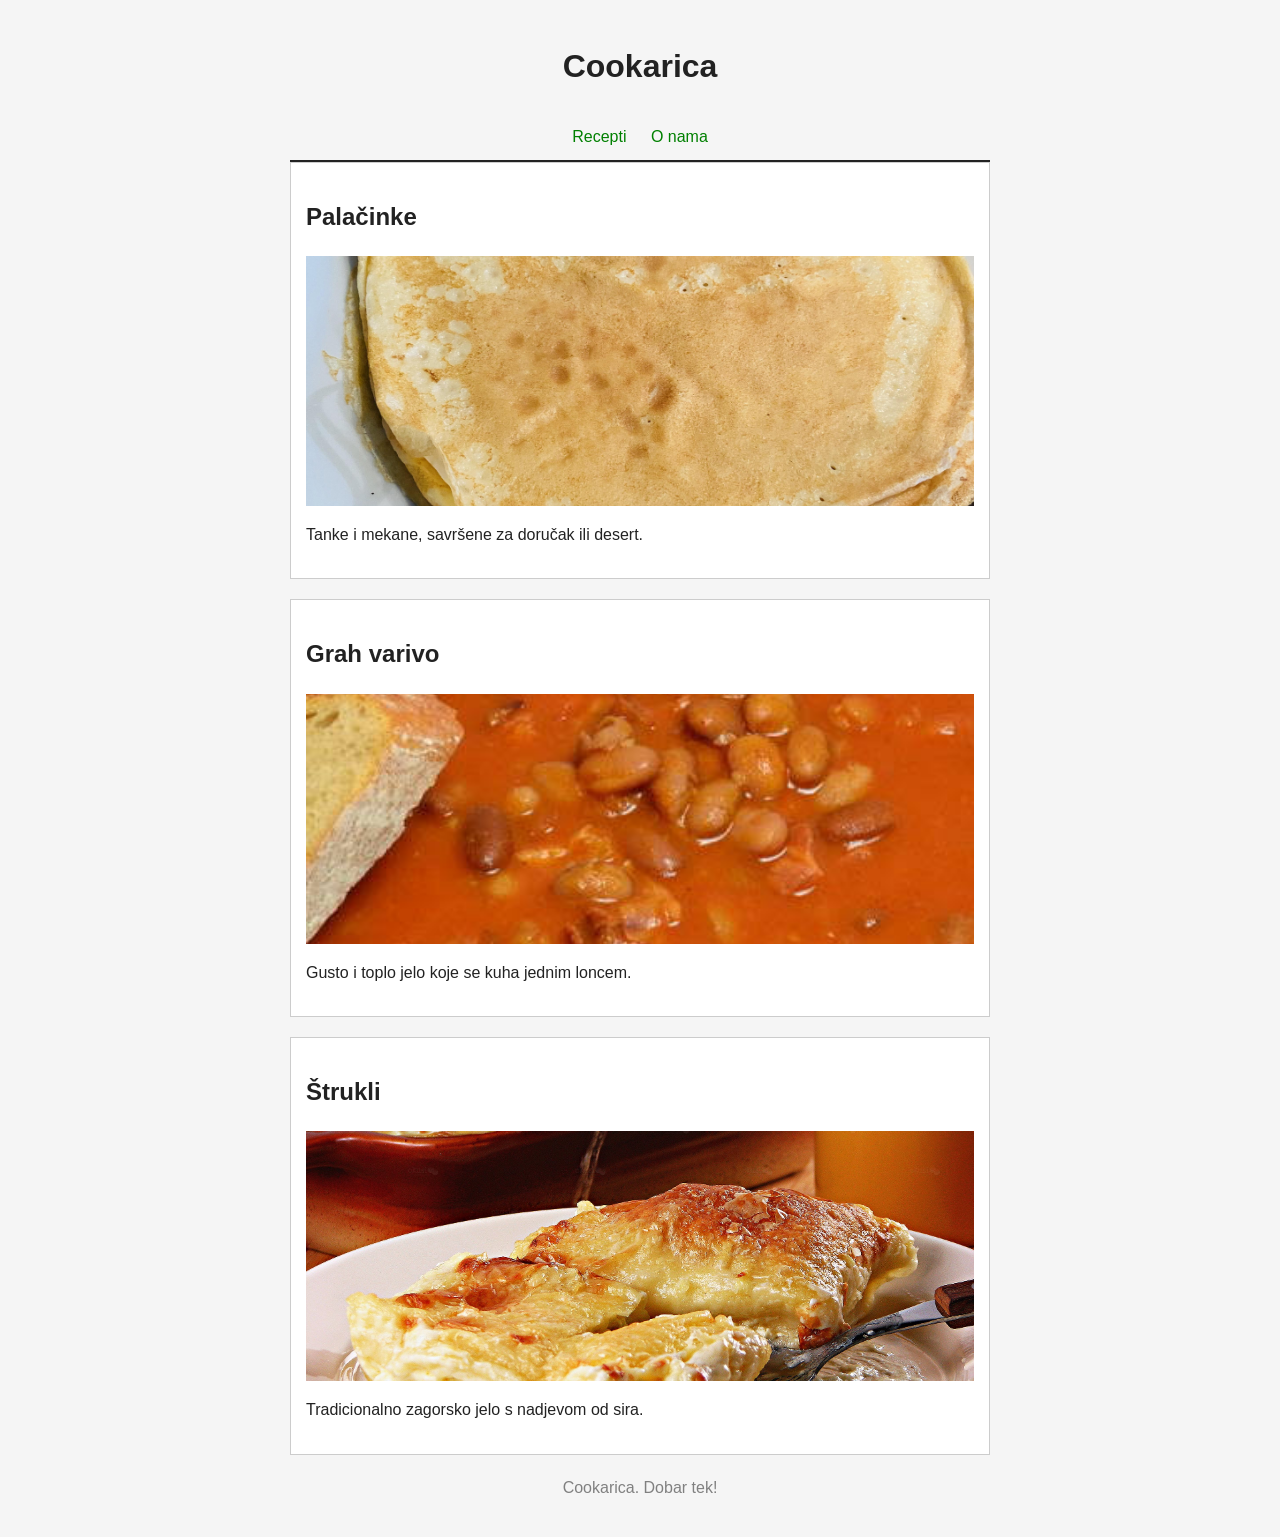
<file: index.html>
<!DOCTYPE html>
<html lang="hr">
<head>
  <meta charset="utf-8">
  <meta name="viewport" content="width=device-width, initial-scale=1">
  <title>Cookarica</title>
  <link rel="stylesheet" href="style.css">
</head>
<body>

<header>
  <h1><a href="index.html">Cookarica</a></h1>
  <nav>
    <a href="index.html">Recepti</a>
    <a href="o-nama.html">O nama</a>
  </nav>
</header>

  <main>
    <section>
      <h2><a href="palacinke.html">Palačinke</a></h2>
      <a href="palacinke.html"><img src="slike/palacinke.jpeg""></a>
      <p>Tanke i mekane, savršene za doručak ili desert.</p>
    </section>

    <section>
      <h2><a href="grah.html">Grah varivo</a></h2>
      <a href="grah.html"><img src="slike/grah.jpg" alt="Grah varivo"></a>
      <p>Gusto i toplo jelo koje se kuha jednim loncem.</p>
    </section>

    <section>
      <h2><a href="strukli.html">Štrukli</a></h2>
      <a href="strukli.html"><img src="slike/strukli.jpg" alt="Štrukli"></a>
      <p>Tradicionalno zagorsko jelo s nadjevom od sira.</p>
    </section>
  </main>

  <footer>
    <p>Cookarica. Dobar tek!</p>
  </footer>

</body>
</html>
</file>
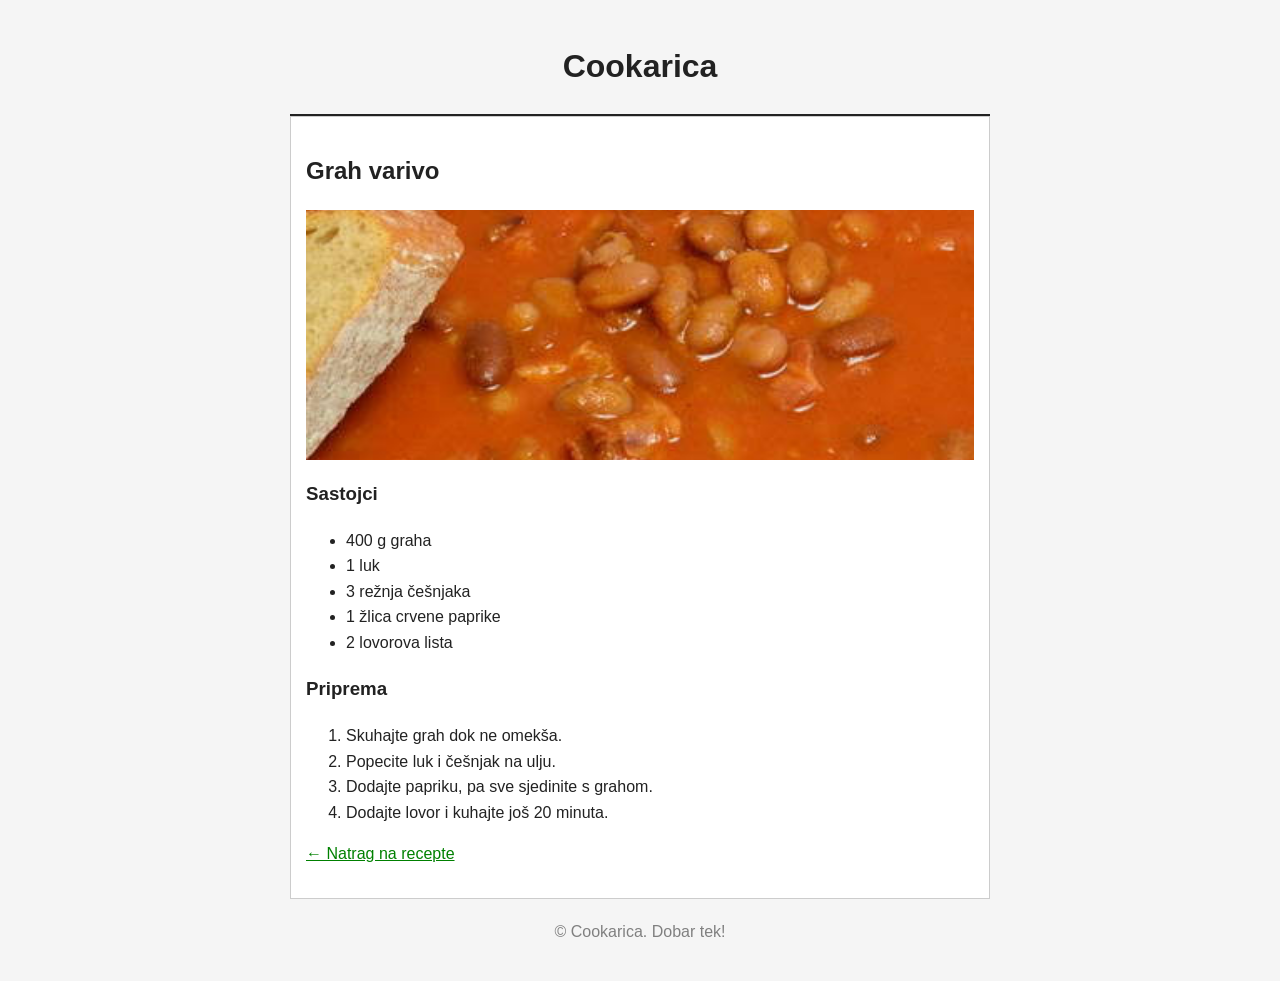
<file: grah.html>
<!DOCTYPE html>
<html lang="hr">
<head>
  <meta charset="utf-8">
  <meta name="viewport" content="width=device-width, initial-scale=1">
  <title>Grah varivo | Cookarica</title>
  <link rel="stylesheet" href="style.css">
</head>
<body>

  <header>
    <h1><a href="index.html">Cookarica</a></h1>
  </header>

  <main>
    <section>
      <h2>Grah varivo</h2>
      <img src="slike/grah.jpg" alt="Grah varivo">

      <h3>Sastojci</h3>
      <ul>
        <li>400 g graha</li>
        <li>1 luk</li>
        <li>3 režnja češnjaka</li>
        <li>1 žlica crvene paprike</li>
        <li>2 lovorova lista</li>
      </ul>

      <h3>Priprema</h3>
      <ol>
        <li>Skuhajte grah dok ne omekša.</li>
        <li>Popecite luk i češnjak na ulju.</li>
        <li>Dodajte papriku, pa sve sjedinite s grahom.</li>
        <li>Dodajte lovor i kuhajte još 20 minuta.</li>
      </ol>

      <p><a href="index.html">← Natrag na recepte</a></p>
    </section>
  </main>

  <footer>
    <p>© Cookarica. Dobar tek!</p>
  </footer>

</body>
</html>
</file>
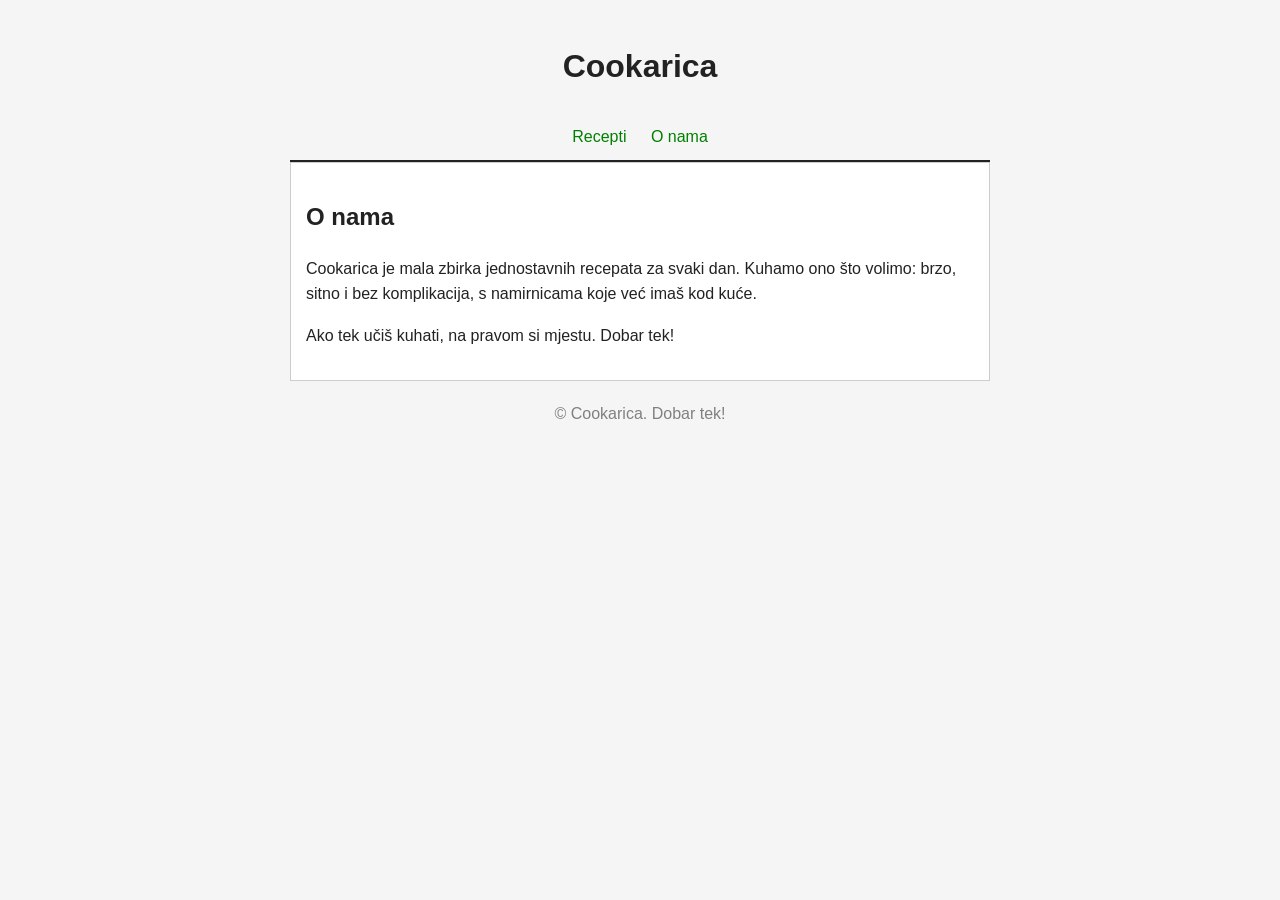
<file: o-nama.html>
<!DOCTYPE html>
<html lang="hr">
<head>
  <meta charset="utf-8">
  <meta name="viewport" content="width=device-width, initial-scale=1">
  <title>O nama | Cookarica</title>
  <link rel="stylesheet" href="style.css">
</head>
<body>

  <header>
    <h1><a href="index.html">Cookarica</a></h1>
    <nav>
      <a href="index.html">Recepti</a>
      <a href="o-nama.html">O nama</a>
    </nav>
  </header>

  <main>
    <section>
      <h2>O nama</h2>
      <p>
        Cookarica je mala zbirka jednostavnih recepata za svaki dan.
        Kuhamo ono što volimo: brzo, sitno i bez komplikacija, 
        s namirnicama koje već imaš kod kuće.
      </p>
      <p>
        Ako tek učiš kuhati, na pravom si mjestu. Dobar tek!
      </p>
    </section>
  </main>

  <footer>
    <p>© Cookarica. Dobar tek!</p>
  </footer>

</body>
</html>
</file>
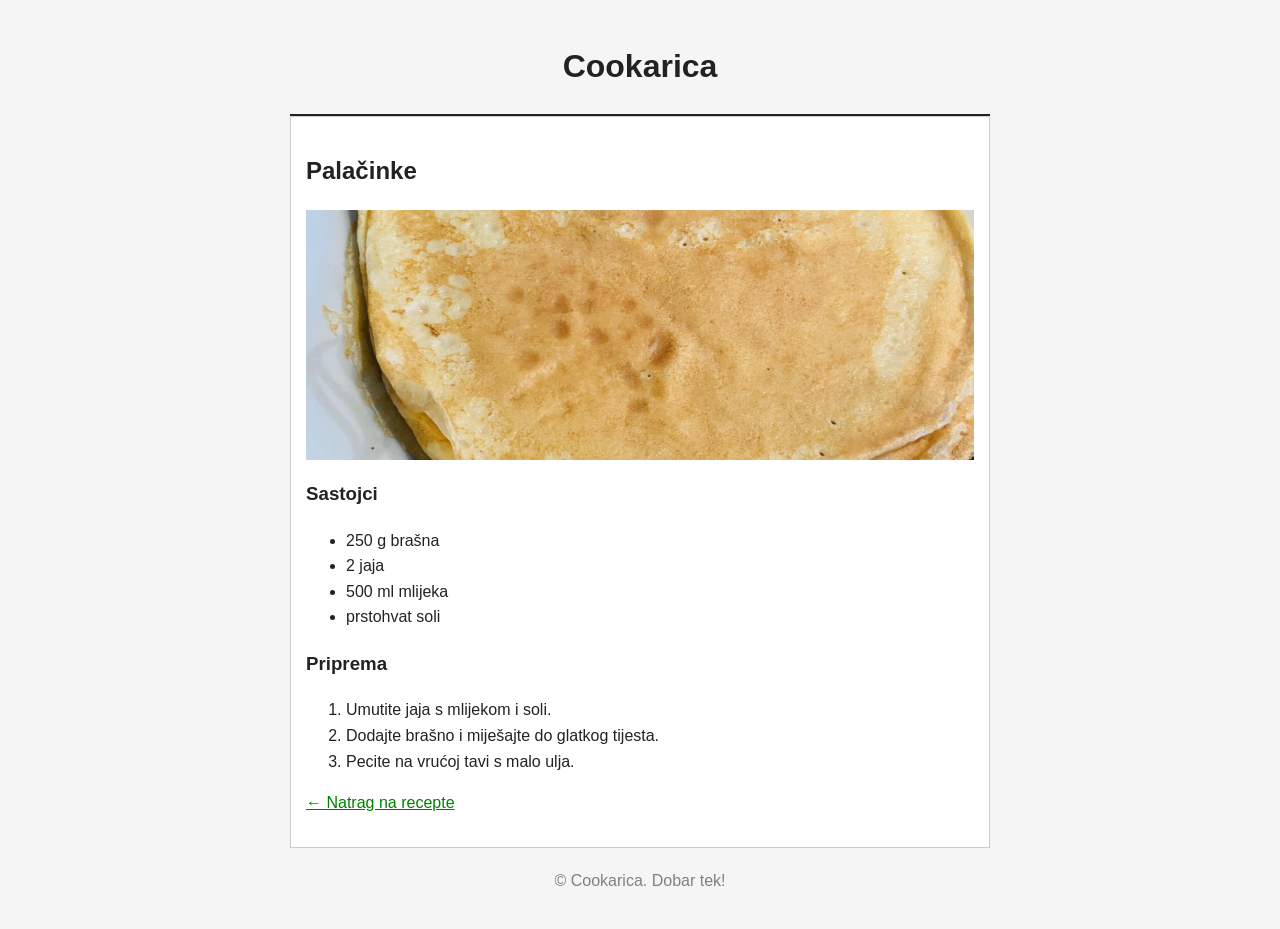
<file: palacinke.html>
<!DOCTYPE html>
<html lang="hr">
<head>
  <meta charset="utf-8">
  <meta name="viewport" content="width=device-width, initial-scale=1">
  <title>Palačinke | Cookarica</title>
  <link rel="stylesheet" href="style.css">
</head>
<body>

  <header>
    <h1><a href="index.html">Cookarica</a></h1>
  </header>

  <main>
    <section>
      <h2>Palačinke</h2>
      <img src="slike/palacinke.jpeg" alt="Palačinke">

      <h3>Sastojci</h3>
      <ul>
        <li>250 g brašna</li>
        <li>2 jaja</li>
        <li>500 ml mlijeka</li>
        <li>prstohvat soli</li>
      </ul>

      <h3>Priprema</h3>
      <ol>
        <li>Umutite jaja s mlijekom i soli.</li>
        <li>Dodajte brašno i miješajte do glatkog tijesta.</li>
        <li>Pecite na vrućoj tavi s malo ulja.</li>
      </ol>

      <p><a href="index.html">← Natrag na recepte</a></p>
    </section>
  </main>

  <footer>
    <p>© Cookarica. Dobar tek!</p>
  </footer>

</body>
</html>
</file>
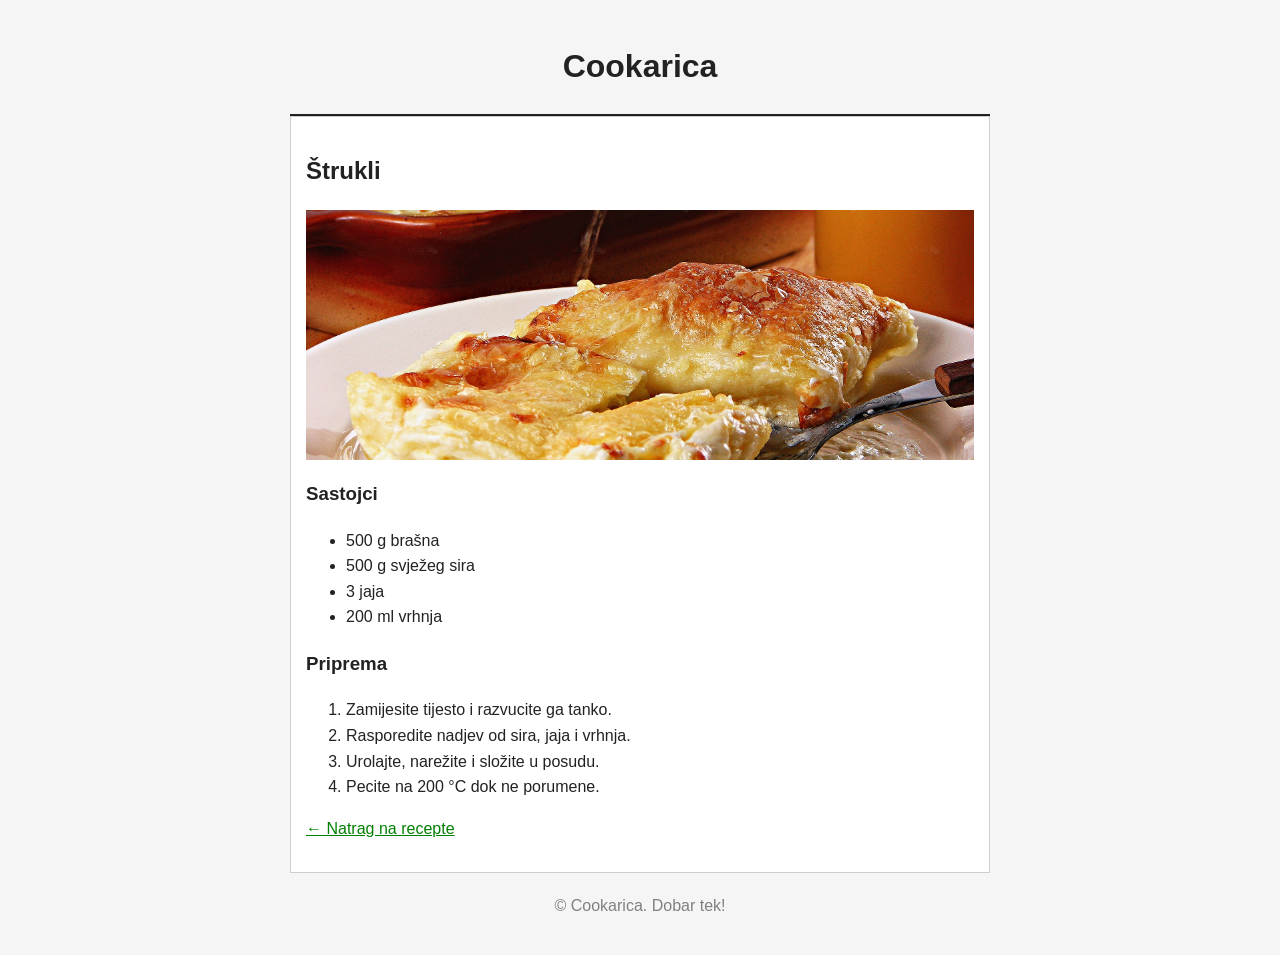
<file: strukli.html>
<!DOCTYPE html>
<html lang="hr">
<head>
  <meta charset="utf-8">
  <meta name="viewport" content="width=device-width, initial-scale=1">
  <title>Štrukli | Cookarica</title>
  <link rel="stylesheet" href="style.css">
</head>
<body>

  <header>
    <h1><a href="index.html">Cookarica</a></h1>
  </header>

  <main>
    <section>
      <h2>Štrukli</h2>
      <img src="slike/strukli.jpg" alt="Štrukli">

      <h3>Sastojci</h3>
      <ul>
        <li>500 g brašna</li>
        <li>500 g svježeg sira</li>
        <li>3 jaja</li>
        <li>200 ml vrhnja</li>
      </ul>

      <h3>Priprema</h3>
      <ol>
        <li>Zamijesite tijesto i razvucite ga tanko.</li>
        <li>Rasporedite nadjev od sira, jaja i vrhnja.</li>
        <li>Urolajte, narežite i složite u posudu.</li>
        <li>Pecite na 200 °C dok ne porumene.</li>
      </ol>

      <p><a href="index.html">← Natrag na recepte</a></p>
    </section>
  </main>

  <footer>
    <p>© Cookarica. Dobar tek!</p>
  </footer>

</body>
</html>
</file>
<file: style.css>
body {
  font-family: Arial, sans-serif;
  max-width: 700px;
  margin: 0 auto;
  padding: 20px;
  line-height: 1.6;
  background-color: #f5f5f5;
  color: #222;
}

header {
  text-align: center;
  border-bottom: 2px solid #222;
}

header a {
  color: #222;
  text-decoration: none;
}

section {
  background: white;
  padding: 15px;
  margin-bottom: 20px;
  border: 1px solid #ccc;
}

section h2 a {
  color: #222;
  text-decoration: none;
}

img {
  width: 100%;
  height: 250px;
  object-fit: cover;
  display: block;
}

a {
  color: green;
}

footer {
  text-align: center;
  color: gray;
}

nav {
  text-align: center;
  padding: 10px 0;
}

nav a {
  margin: 0 10px;
  color: green;
  text-decoration: none;
}

nav a:hover {
  text-decoration: underline;
}
</file>
